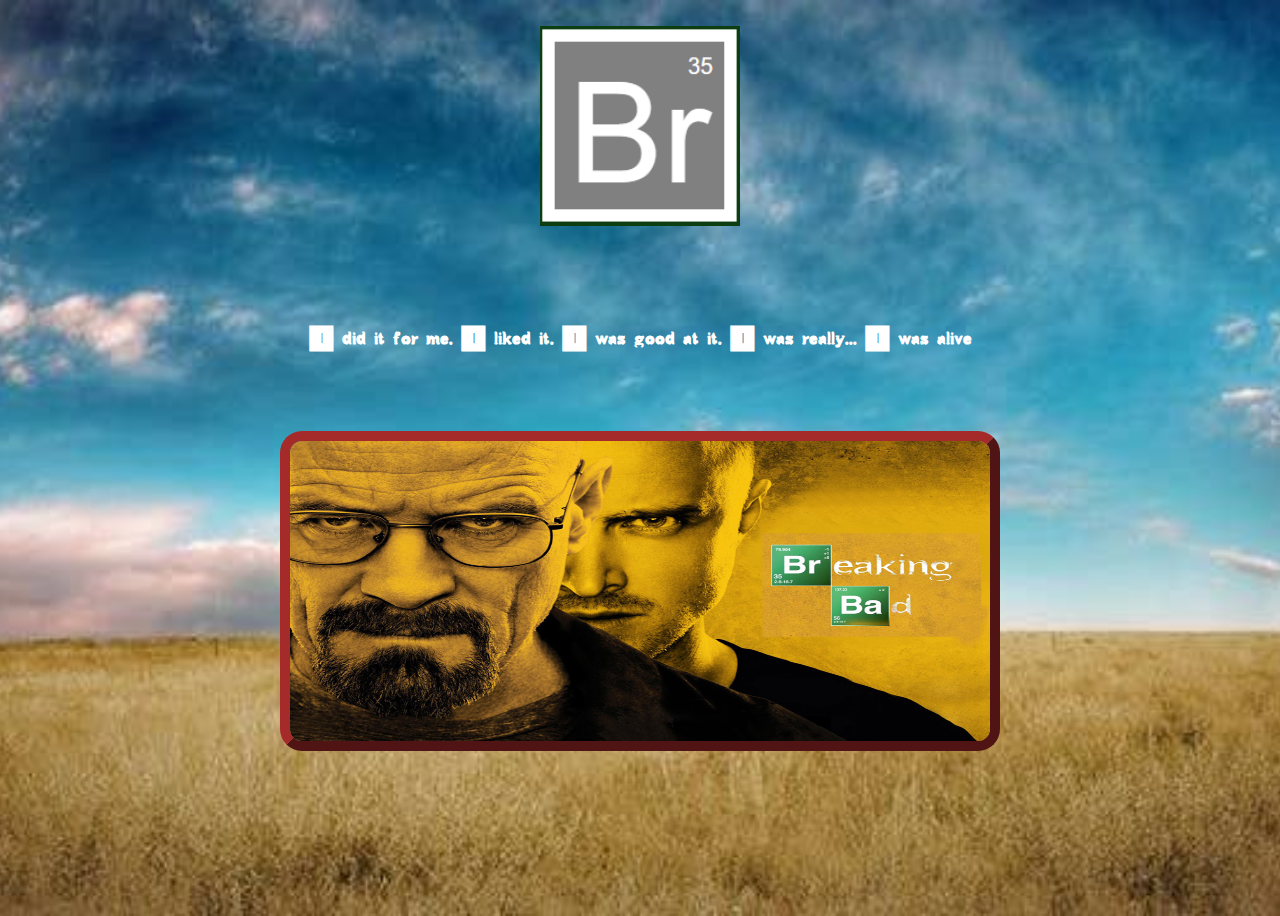
<file: index.html>
<!DOCTYPE html>
<html lang="en">
<head>
    <meta charset="UTF-8">
    <meta name="viewport" content="width=device-width, initial-scale=1.0">
    <title>Breaking Bad</title>
    <link rel="stylesheet" href="assets/css/style.css">
    <link rel="shortcut icon" href="assets/breaking_bad/icon.png" type="image/x-icon">
</head>
<body class="body" id="index_body">
    <div class="logo">
        <img id="img_logo" src="assets/breaking_bad/logo.PNG" alt="Logo Breaking Bad">
    </div>
    <div class="frase">
        <h6 id="frase">I did it for me. I liked it. I was good at it. I was really... I was alive</h6>
    </div>
    <div class="poster">
        <img id="img_poster" src="assets/breaking_bad/poster.jpg" alt="Poster Breaking Bad" usemap="#poster">
        <map name="poster">
            <area shape="rect" coords="480,103,664,143" href="Formulario.html" target="_blank">
            <area shape="rect" coords="541,143,630,184" href="Tabla.html" target="_blank">
        </map> 
    </div>
</body>
</html>
</file>
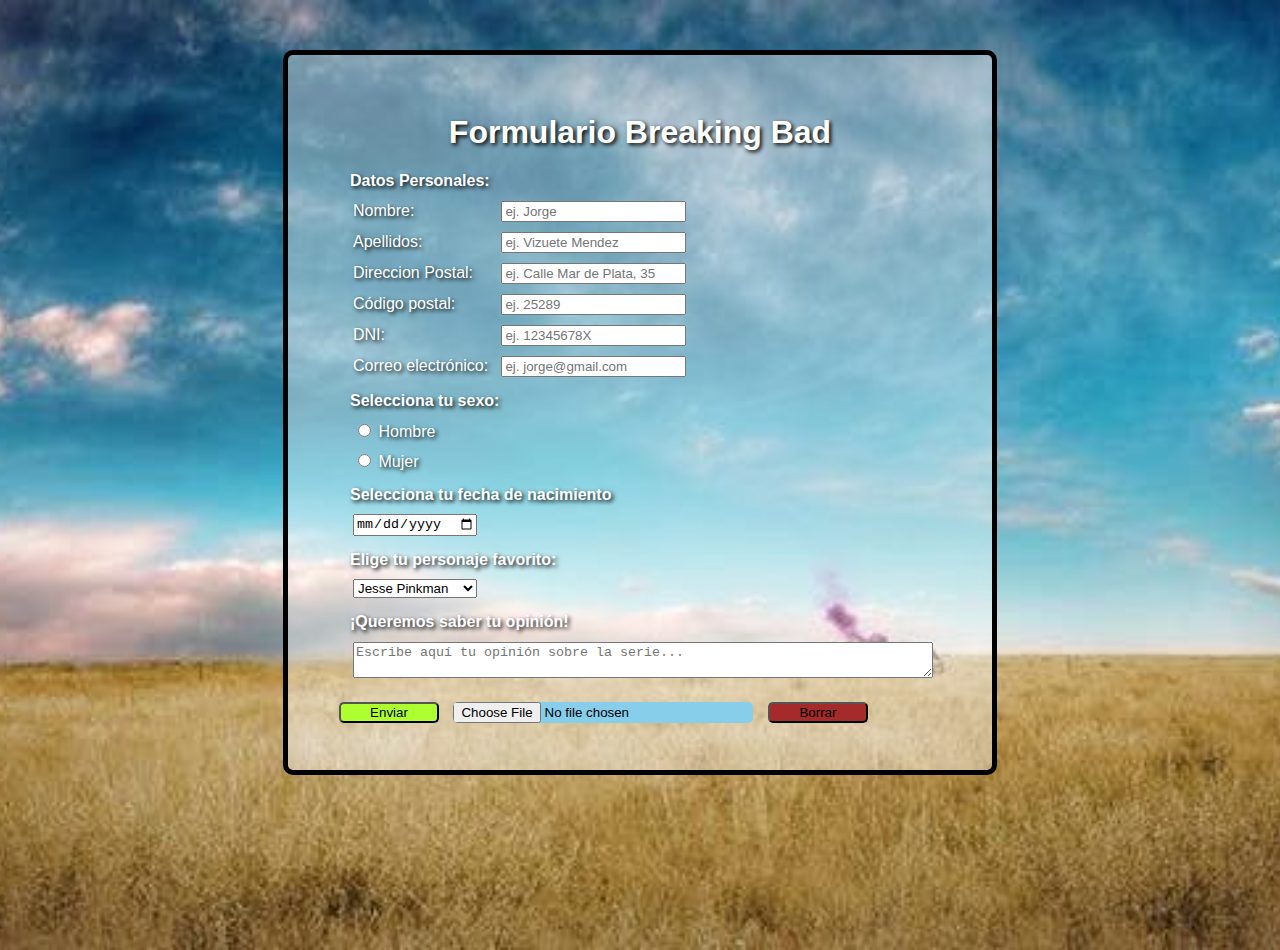
<file: Formulario.html>
<!DOCTYPE html>
<html lang="en">
<head>
    <meta charset="UTF-8">
    <meta name="viewport" content="width=device-width, initial-scale=1.0">
    <title>Breaking Bad - Que comience el juego!</title>
    <link rel="stylesheet" href="assets/css/style.css">
    <link rel="shortcut icon" href="assets/breaking_bad/icon.png" type="image/x-icon">
</head>
<body class="body" id="form-body">
    <form action="mailto:raul.rodriguez@proeducaglobal.com">
        <fieldset>
            <h1>Formulario Breaking Bad</h1>
            <fieldset>
                <legend>Datos Personales:</legend>
                <div class="campo">
                    <label>Nombre:</label>
                    <input type="text" placeholder="ej. Jorge" required>
                </div>
                <div class="campo">
                    <label>Apellidos:</label>
                    <input type="text" placeholder="ej. Vizuete Mendez" required>
                </div>
                <div class="campo">
                    <label>Direccion Postal:</label>
                    <input type="text" placeholder="ej. Calle Mar de Plata, 35">
                </div>
                <div class="campo">
                    <label>Código postal:</label>
                    <input type="text" placeholder="ej. 25289" maxlength="5">
                </div>
                <div class="campo">
                    <label>DNI:</label>
                    <input type="text" placeholder="ej. 12345678X">
                </div>
                <div class="campo">
                    <label>Correo electrónico:</label>
                    <input type="email" placeholder="ej. jorge@gmail.com" required>
                </div>  
            </fieldset>
            <fieldset>
                <legend>Selecciona tu sexo:</legend>
                <div class="campo">
                    <input type="radio" name="genero" value="Hombre">
                    <label>Hombre</label>
                </div>
                <div class="campo">
                    <input type="radio" name="genero" value="Mujer">
                    <label>Mujer</label>
                </div>
            </fieldset>
            <fieldset>
                <legend>Selecciona tu fecha de nacimiento</legend>
                <div class="campo">
                    <input type="date" name="fecha_nacimiento" id="fecha_nacimiento">
                </div>
            </fieldset>
            <fieldset>
                <legend>Elige tu personaje favorito:</legend> 
                <div class="campo">           
                    <select name="personajes"> 
                        <option value="1">Jesse Pinkman</option>
                        <option value="2">Walter White</option>
                        <option value="3">Saul Goodman</option>
                        <option value="4">Gustavo Fring</option>
                        <option value="5">Pollos Hermanos</option>
                        <option value="6">Otros personajes</option>
                    </select>  
                </div> 
            </fieldset>
            <fieldset>
                <legend>¡Queremos saber tu opinión!</legend>
                <div class="campo">
                    <textarea placeholder="Escribe aquí tu opinión sobre la serie..." ></textarea>
                </div>
            </fieldset>
            <div class="botones">
                <input id="enviar" type="submit" value="Enviar">
            </div>
            <div class="botones">
                <input id="buscar" type="file"  value="Añadir archivo">
            </div>
            <div class="botones">
                <input id="borrar" type="reset" value="Borrar">
            </div>
        </fieldset>
    </form>
</body>
</html>
</file>
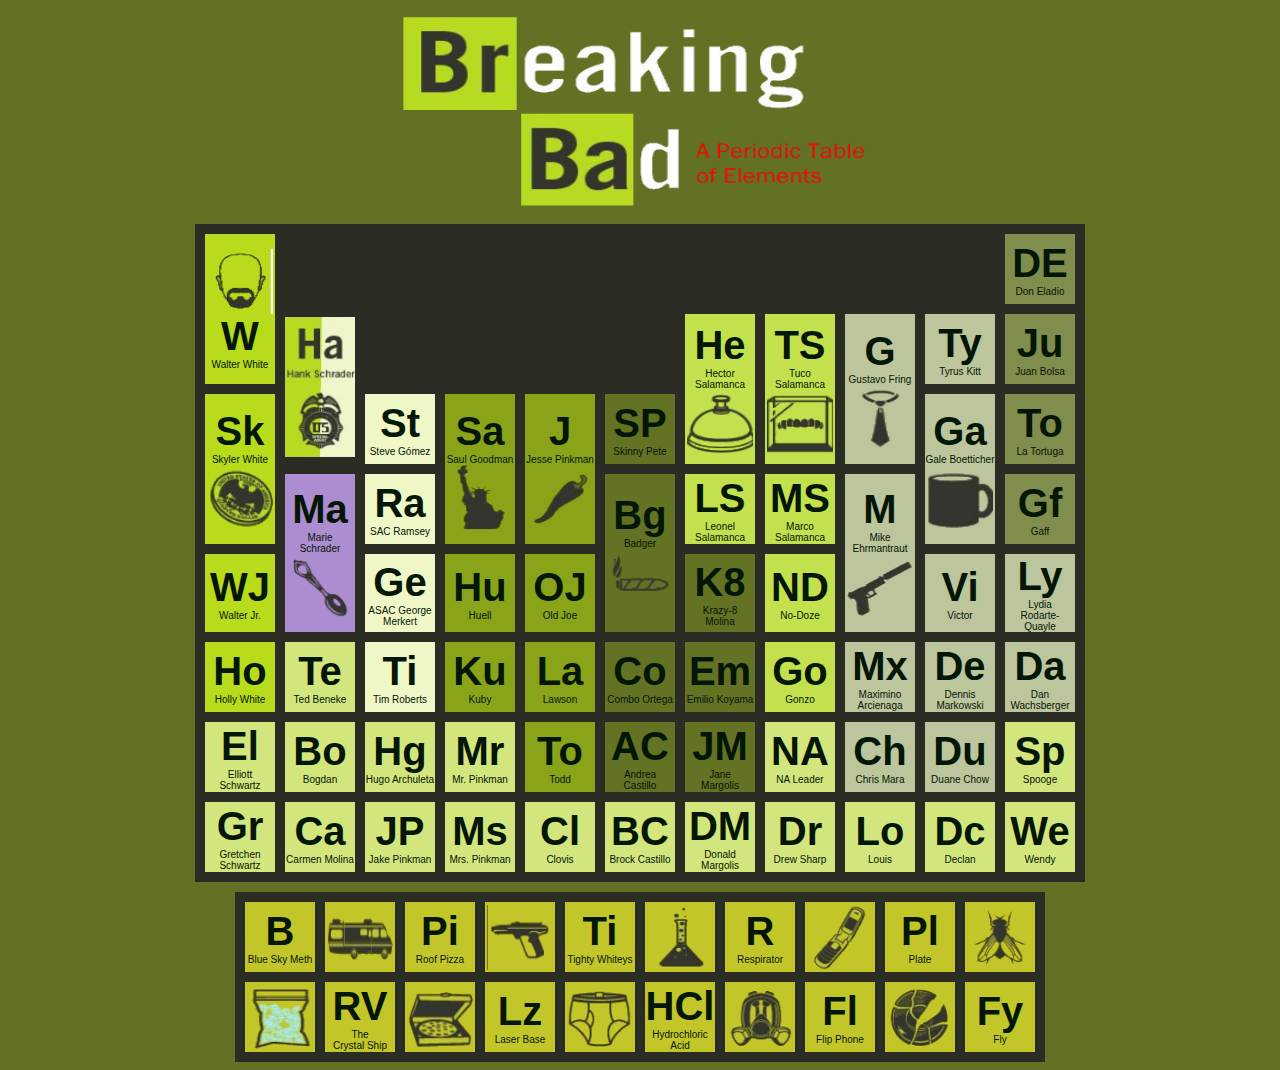
<file: Tabla.html>
<!DOCTYPE html>
<html lang="en">

<head>
    <meta charset="UTF-8">
    <meta name="viewport" content="width=device-width, initial-scale=1.0">
    <title>Tabla periódica Breaking Bad</title>
    <link rel="stylesheet" href="assets/css/style.css">
    <link rel="shortcut icon" href="assets/breaking_bad/icon.png" type="image/x-icon">
</head>

<body id="table-body">
    <div class="contenedor">
        <table>
            <caption>
                <img id="cabecera" src="assets/breaking_bad/cabecera.png" alt="Breaking Bad">
            </caption>
            <tr>
                <td class="ww" rowspan="2">
                    <img class="img_tabla" src="assets/breaking_bad/Tabla_PeriOdica/walterwhite.png" alt="Walter White">
                    <p class="fuentes-grandes">W</p>
                    <p class="fuentes-pequenas">Walter White</p>
                </td>
                <td class="vacio" colspan="9"></td>
                <td class="mex">
                    <p class="fuentes-grandes">DE</p>
                    <p class="fuentes-pequenas">Don Eladio</p>
                </td>
            </tr>
            <tr>
                <td rowspan="2">
                    <img id="hank" src="assets/breaking_bad/Tabla_PeriOdica/hankschrader.png" alt="Hank Schrader">
                </td>
                <td class="vacio" colspan="4"></td>
                <td rowspan="2" class="salamanca">
                    <p class="fuentes-grandes">He</p>
                    <p class="fuentes-pequenas">Hector Salamanca</p>
                    <img class="img_tabla" src="assets/breaking_bad/Tabla_PeriOdica/hectorsalamanca.png"
                        alt="Hector Salamanca">
                </td>
                <td rowspan="2" class="salamanca">
                    <p class="fuentes-grandes">TS</p>
                    <p class="fuentes-pequenas">Tuco Salamanca</p>
                    <img class="img_tabla" src="assets/breaking_bad/Tabla_PeriOdica/tucosalamanca.png" alt="Tuco Salamanca">
                </td>
                <td rowspan="2" class="gf">
                    <p class="fuentes-grandes">G</p>
                    <p class="fuentes-pequenas">Gustavo Fring</p>
                    <img class="img_tabla" src="assets/breaking_bad/Tabla_PeriOdica/gustavofrink.png" alt="Gustavo Fring">            
                </td>
                <td class="gf">
                    <p class="fuentes-grandes">Ty</p>
                    <p class="fuentes-pequenas">Tyrus Kitt</p>
                </td>
                <td class="mex">
                    <p class="fuentes-grandes">Ju</p>
                    <p class="fuentes-pequenas">Juan Bolsa</p>
                </td>
            </tr>
            <tr>
                <td rowspan="2" class="ww">
                    <p class="fuentes-grandes">Sk</p>
                    <p class="fuentes-pequenas">Skyler White</p>
                    <img class="img_tabla" src="assets/breaking_bad/Tabla_PeriOdica/skylerwhite.png" alt="Skyler White">
                </td>
                <td class="hs">
                    <p class="fuentes-grandes">St</p>
                    <p class="fuentes-pequenas">Steve Gómez</p>
                </td>
                <td rowspan="2" class="sg">
                    <p class="fuentes-grandes">Sa</p>
                    <p class="fuentes-pequenas">Saul Goodman</p>
                    <img class="img_tabla" src="assets/breaking_bad/Tabla_PeriOdica/saulgoodman.png" alt="Saul Goodman">
                </td>
                <td rowspan="2" class="sg">
                    <p class="fuentes-grandes">J</p>
                    <p class="fuentes-pequenas">Jesse Pinkman</p>
                    <img class="img_tabla" src="assets/breaking_bad/Tabla_PeriOdica/jessiepinkman.png" alt="Jesse Pinkman">
                </td>
                <td class="jp">
                    <p class="fuentes-grandes">SP</p>
                    <p class="fuentes-pequenas">Skinny Pete</p>
                </td>
                <td rowspan="2" class="gf">
                    <p class="fuentes-grandes">Ga</p>
                    <p class="fuentes-pequenas">Gale Boetticher</p>
                    <img class="img_tabla" src="assets/breaking_bad/Tabla_PeriOdica/gale.png" alt="Gale Boetticher">
                </td>
                <td class="mex">
                    <p class="fuentes-grandes">To</p>
                    <p class="fuentes-pequenas">La Tortuga</p>
                </td>
            </tr>
            <tr>
                <td rowspan="2" class="ms">
                    <p class="fuentes-grandes">Ma</p>
                    <p class="fuentes-pequenas">Marie<br>Schrader</p>
                    <img class="img_tabla" src="assets/breaking_bad/Tabla_PeriOdica/marieschrader.png" alt="Marie Schrader">
                </td>
                <td class="hs">
                    <p class="fuentes-grandes">Ra</p>
                    <p class="fuentes-pequenas">SAC Ramsey</p>
                </td>
                <td rowspan="2" class="jp">
                    <p class="fuentes-grandes">Bg</p>
                    <p class="fuentes-pequenas">Badger</p>
                    <img class="img_tabla" src="assets/breaking_bad/Tabla_PeriOdica/badger.png" alt="Badger">
                </td>
                <td class="salamanca">
                    <p class="fuentes-grandes">LS</p>
                    <p class="fuentes-pequenas">Leonel Salamanca</p>
                </td>
                <td class="salamanca">
                    <p class="fuentes-grandes">MS</p>
                    <p class="fuentes-pequenas">Marco Salamanca</p>
                </td>
                <td rowspan="2" class="gf">
                    <p class="fuentes-grandes">M</p>
                    <p class="fuentes-pequenas">Mike Ehrmantraut</p>
                    <img class="img_tabla" src="assets/breaking_bad/Tabla_PeriOdica/mike.png" alt="Mike Ehrmantraut">
                </td>
                <td class="mex">
                    <p class="fuentes-grandes">Gf</p>
                    <p class="fuentes-pequenas">Gaff</p>
                </td>
            </tr>
            <tr>
                <td class="ww">
                    <p class="fuentes-grandes">WJ</p>
                    <p class="fuentes-pequenas">Walter Jr.</p>
                </td>
                <td class="hs">
                    <p class="fuentes-grandes">Ge</p>
                    <p class="fuentes-pequenas">ASAC George Merkert</p>
                </td>
                <td class="sg">
                    <p class="fuentes-grandes">Hu</p>
                    <p class="fuentes-pequenas">Huell</p>
                </td>
                <td class="sg">
                    <p class="fuentes-grandes">OJ</p>
                    <p class="fuentes-pequenas">Old Joe</p>
                </td>
                <td class="jp">
                    <p class="fuentes-grandes">K8</p>
                    <p class="fuentes-pequenas">Krazy-8<br>Molina</p>
                </td>
                <td class="salamanca">
                    <p class="fuentes-grandes">ND</p>
                    <p class="fuentes-pequenas">No-Doze</p>
                </td>
                <td class="gf">
                    <p class="fuentes-grandes">Vi</p>
                    <p class="fuentes-pequenas">Victor</p>
                </td>
                <td class="gf">
                    <p class="fuentes-grandes">Ly</p>
                    <p class="fuentes-pequenas">Lydia<br>Rodarte-Quayle</p>
                </td>
            </tr>
            <tr>
                <td class="ww">
                    <p class="fuentes-grandes">Ho</p>
                    <p class="fuentes-pequenas">Holly White</p>
                </td>
                <td class="resto">
                    <p class="fuentes-grandes">Te</p>
                    <p class="fuentes-pequenas">Ted Beneke</p>
                </td>
                <td class="hs">
                    <p class="fuentes-grandes">Ti</p>
                    <p class="fuentes-pequenas">Tim Roberts</p>
                </td>
                <td class="sg">
                    <p class="fuentes-grandes">Ku</p>
                    <p class="fuentes-pequenas">Kuby</p>
                </td>
                <td class="sg">
                    <p class="fuentes-grandes">La</p>
                    <p class="fuentes-pequenas">Lawson</p>
                </td>
                <td class="jp">
                    <p class="fuentes-grandes">Co</p>
                    <p class="fuentes-pequenas">Combo Ortega</p>
                </td>
                <td class="jp">
                    <p class="fuentes-grandes">Em</p>
                    <p class="fuentes-pequenas">Emilio Koyama</p>
                </td>
                <td class="salamanca">
                    <p class="fuentes-grandes">Go</p>
                    <p class="fuentes-pequenas">Gonzo</p>
                </td>
                <td class="gf">
                    <p class="fuentes-grandes">Mx</p>
                    <p class="fuentes-pequenas">Maximino Arcienaga</p>
                </td>
                <td class="gf">
                    <p class="fuentes-grandes">De</p>
                    <p class="fuentes-pequenas">Dennis Markowski</p>
                </td>
                <td class="gf">
                    <p class="fuentes-grandes">Da</p>
                    <p class="fuentes-pequenas">Dan Wachsberger</p>
                </td>
            </tr>
            <tr>
                <td class="resto">
                    <p class="fuentes-grandes">El</p>
                    <p class="fuentes-pequenas">Elliott<br>Schwartz</p>
                </td>
                <td class="resto">
                    <p class="fuentes-grandes">Bo</p>
                    <p class="fuentes-pequenas">Bogdan</p>
                </td>
                <td class="resto">
                    <p class="fuentes-grandes">Hg</p>
                    <p class="fuentes-pequenas">Hugo Archuleta</p>
                </td>
                <td class="resto">
                    <p class="fuentes-grandes">Mr</p>
                    <p class="fuentes-pequenas">Mr. Pinkman</p>
                </td>
                <td class="sg">
                    <p class="fuentes-grandes">To</p>
                    <p class="fuentes-pequenas">Todd</p>
                </td>
                <td class="jp">
                    <p class="fuentes-grandes">AC</p>
                    <p class="fuentes-pequenas">Andrea<br>Castillo</p>
                </td>
                <td class="jp">
                    <p class="fuentes-grandes">JM</p>
                    <p class="fuentes-pequenas">Jane<br>Margolis</p>
                </td>
                <td class="resto">
                    <p class="fuentes-grandes">NA</p>
                    <p class="fuentes-pequenas">NA Leader</p>
                </td>
                <td class="gf">
                    <p class="fuentes-grandes">Ch</p>
                    <p class="fuentes-pequenas">Chris Mara</p>
                </td>
                <td class="gf">
                    <p class="fuentes-grandes">Du</p>
                    <p class="fuentes-pequenas">Duane Chow</p>
                </td>
                <td class="resto">
                    <p class="fuentes-grandes">Sp</p>
                    <p class="fuentes-pequenas">Spooge</p>
                </td>
            </tr>
            <tr>
                <td class="resto">
                    <p class="fuentes-grandes">Gr</p>
                    <p class="fuentes-pequenas">Gretchen Schwartz</p>
                </td>
                <td class="resto">
                    <p class="fuentes-grandes">Ca</p>
                    <p class="fuentes-pequenas">Carmen Molina</p>
                </td>
                <td class="resto">
                    <p class="fuentes-grandes">JP</p>
                    <p class="fuentes-pequenas">Jake Pinkman</p>
                </td>
                <td class="resto">
                    <p class="fuentes-grandes">Ms</p>
                    <p class="fuentes-pequenas">Mrs. Pinkman</p>
                </td>
                <td class="resto">
                    <p class="fuentes-grandes">Cl</p>
                    <p class="fuentes-pequenas">Clovis</p>
                </td>
                <td class="resto">
                    <p class="fuentes-grandes">BC</p>
                    <p class="fuentes-pequenas">Brock Castillo</p>
                </td>
                <td class="resto">
                    <p class="fuentes-grandes">DM</p>
                    <p class="fuentes-pequenas">Donald Margolis</p>
                </td>
                <td class="resto">
                    <p class="fuentes-grandes">Dr</p>
                    <p class="fuentes-pequenas">Drew Sharp</p>
                </td>
                <td class="resto">
                    <p class="fuentes-grandes">Lo</p>
                    <p class="fuentes-pequenas">Louis</p>
                </td>
                <td class="resto">
                    <p class="fuentes-grandes">Dc</p>
                    <p class="fuentes-pequenas">Declan</p>
                </td>
                <td class="resto">
                    <p class="fuentes-grandes">We</p>
                    <p class="fuentes-pequenas">Wendy</p>
                </td>
            </tr>
        </table>
    </div>
    <div>
        <table>
            <tr>
                <td class="tabla2">
                    <p class="fuentes-grandes">B</p>
                    <p class="fuentes-pequenas">Blue Sky Meth</p>
                </td>
                <td class="tabla2">
                    <img class="img_tabla" src="assets/breaking_bad/Tabla_PeriOdica/bus.png" alt="The Crystal Ship">
                </td>
                <td class="tabla2">
                    <p class="fuentes-grandes">Pi</p>
                    <p class="fuentes-pequenas">Roof Pizza</p>
                </td>
                <td class="tabla2">
                    <img class="img_tabla" src="assets/breaking_bad/Tabla_PeriOdica/pistola.png" alt="Laser Base">
                </td>
                <td class="tabla2">
                    <p class="fuentes-grandes">Ti</p>
                    <p class="fuentes-pequenas">Tighty Whiteys</p>
                </td>
                <td class="tabla2">
                    <img class="img_tabla" src="assets/breaking_bad/Tabla_PeriOdica/pocima.png" alt="Hydrochloric Acid">
                </td>
                <td class="tabla2">
                    <p class="fuentes-grandes">R</p>
                    <p class="fuentes-pequenas">Respirator</p>
                </td>
                <td class="tabla2">
                    <img class="img_tabla" src="assets/breaking_bad/Tabla_PeriOdica/movil.png" alt="Flip Phone">
                </td>
                <td class="tabla2">
                    <p class="fuentes-grandes">Pl</p>
                    <p class="fuentes-pequenas">Plate</p>
                </td>
                <td class="tabla2">
                    <img class="img_tabla" src="assets/breaking_bad/Tabla_PeriOdica/mosca.png" alt="Fly">
                </td>
            </tr>
            <tr>
                <td class="tabla2">
                    <img class="img_tabla" src="assets/breaking_bad/Tabla_PeriOdica/cristal.png" alt="Blue Sky Meth">
                </td>
                <td class="tabla2">
                    <p class="fuentes-grandes">RV</p>
                    <p class="fuentes-pequenas">The<br>Crystal Ship</p>
                </td>
                <td class="tabla2">
                    <img class="img_tabla" src="assets/breaking_bad/Tabla_PeriOdica/pizza.png" alt="Roof Pizza">
                </td>
                <td class="tabla2">
                    <p class="fuentes-grandes">Lz</p>
                    <p class="fuentes-pequenas">Laser Base</p>
                </td>
                <td class="tabla2">
                    <img class="img_tabla" src="assets/breaking_bad/Tabla_PeriOdica/calzoncillos.png" alt="Thighty Whiteys">
                </td>
                <td class="tabla2">
                    <p class="fuentes-grandes">HCl</p>
                    <p class="fuentes-pequenas">Hydrochloric Acid</p>
                </td>
                <td class="tabla2">
                    <img class="img_tabla" src="assets/breaking_bad/Tabla_PeriOdica/mascara.png" alt="Respirator">
                </td>
                <td class="tabla2">
                    <p class="fuentes-grandes">Fl</p>
                    <p class="fuentes-pequenas">Flip Phone</p>
                </td>
                <td class="tabla2">
                    <img class="img_tabla" src="assets/breaking_bad/Tabla_PeriOdica/plato.png" alt="Plate">
                </td>
                <td class="tabla2">
                    <p class="fuentes-grandes">Fy</p>
                    <p class="fuentes-pequenas">Fly</p>
                </td>
            </tr>
        </table>
    </div>
</body>

</html>
</file>
<file: assets/css/style.css>
:root{
    box-sizing: border-box;
    margin: 0;
    padding: 0;
}

@font-face {
    font-family: breaking_bad;
    src: url(../breaking_b/Breaking\ Bad.ttf);
}

body{
    background-color: #0c3e11;
    color: white;
    font-family: Arial, Helvetica, sans-serif;
}

.body{
    margin: 0;
    padding: 0;
    height: 100vh;
    background-size: cover;
    background-position: center;
    background-repeat: no-repeat;
    background-image: url(../breaking_bad/fondo.jpg);
}

/* INDEX */

#index_body{
    font-size: 40px;
    font-family: breaking_bad;
    color: white;
    justify-items: center;
}

.logo{
    margin: 1rem; 
}

#img_logo{
    margin-top: 10px;
    width: 200px;
    height: 200px;
}

.frase{
    margin: 1rem;
    font-size: 50px;
}

#frase{
    text-align: center;
    color: white;
    font-weight: bold;
}

.poster{
    margin: 2rem;
}

#img_poster{
    width: 700px;
    height: 300px;
    border: 10px outset brown;
    border-radius: 22px;
}

/*FORMULARIO*/

#form-body{
    text-shadow: 2px 2px 4px black;
    display: block;
}

form{
    margin: 50px auto;
    width: 50%;
    height: fit-content;
    background-color: rgba(255, 255, 255, 0.4);
    border: 5px solid black;
    border-radius: 10px;
    padding: 2rem;
}

fieldset{
    border: 0;
}

h1{
    text-align: center;
}

legend{
    font-weight: bold;
}

.campo{
    display: block;
    padding: 5px;
}

.campo label{
    display: inline-block;
    width: 9rem;
}

textarea{
    width:100%;
}

.botones{
    display: inline-block;
    margin: 5px;
}
#enviar{
    background-color: greenyellow;
    color: black;
    width: 100px;
    border-radius: 5px;
}
#buscar{
    background-color: skyblue;
    color: black;
    width: 300px;
    border-radius: 5px;
}
#borrar{
    background-color: brown;
    color: black;
    width: 100px;
    border-radius: 5px;
}
/*TABLA*/

#table-body{
    background-color: rgb(99,113,36);
}

.contenedor {
    padding: 0;
    margin: 10px;
    border:0;
    display: flex;
    justify-content: space-around;
}

table{
    background-color: rgb(43,44,36);
    margin: auto;
    padding: 0;
    box-sizing: border-box;
    border-collapse: collapse;
}

#cabecera{
    height: 200px;
    width: 500px;
    margin-bottom: 10px;
    box-sizing: border-box;
}

tr {
    padding: 0;
    margin: 0;
}

td {
    border: 10px solid rgb(43,44,36);
    padding: 0;
    margin: 0;
    text-align: center;
    height: 70px;
    width: 70px;
    color: #041606;
}

#hank{
    width: 100%;
    height: 140px;
    margin: 0 auto;
}

.vacio {
    background-color: transparent;
}

.img_tabla{
    width: 95%;
    height: 65px;
    margin: 0 auto;
    display: block;
}

.fuentes-grandes {
    display: block;
    font-size: 40px;
    text-align: center;
    font-weight: bold;
    /*background-color: blue;*/
    margin: 0 auto;
    padding: 0;
}

.fuentes-pequenas{
    display: block;
    font-size: 10px;
    /*background-color: chocolate;*/
    margin: 0 auto;
    padding: 0;
}

p{
    display: block;
}

.ww{
    background-color: rgb(184, 219, 28);
}
.hs{
    background-color: rgb(239, 247, 198);
}
.ms{
    background-color: rgb(172, 141, 208);
}
.sg{
    background-color: rgb(137, 164, 25);
}
.jp{
    background-color: rgb(99, 114, 35);
}
.salamanca{
    background-color: rgb(195, 225, 77);
}
.gf{
    background-color: rgb(189, 197, 157);
}
.mex{
    background-color: rgb(129, 141, 76);
}
.resto{
    background-color: rgb(211, 229, 125);
}
.tabla2{
    background-color: rgb(194, 198, 40);
}
</file>
